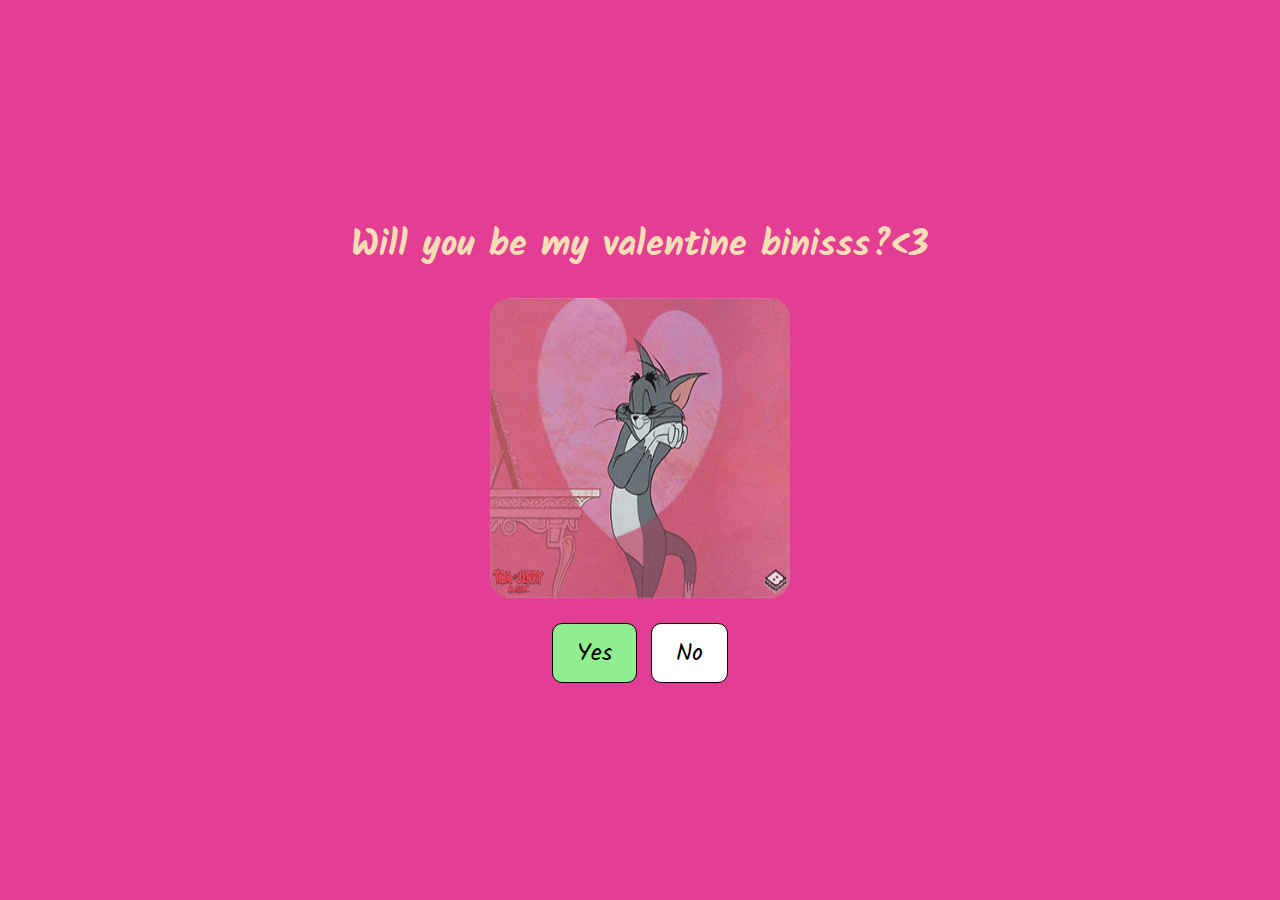
<file: index.html>
<!DOCTYPE html>
<html lang="en">
<head>
    <meta charset="UTF-8">
    <meta name="viewport" content="width=device-width, initial-scale=1.0">
    <title><3??</title>
    <link rel="preconnect" href="https://fonts.googleapis.com">
    <link rel="preconnect" href="https://fonts.gstatic.com" crossorigin>
    <link href="https://fonts.googleapis.com/css2?family=Kalam&display=swap" rel="stylesheet">
    <link rel="icon" type="image/x-icon" href="Heart_corazón.svg.png">
    <link rel="stylesheet" href="style.css">
</head>
<body>
    <h1 class="question">Will you be my valentine binisss?<3</h1>
    <img src="heart.gif" alt="" width="300px" height="300px" class="giffy">
    <div class="buttons">
        <button class="button yes" onclick="yes()">Yes</button>
        <button class="button no" onclick="no()">No</button>
    </div>
    <h1 class="text">I love you bahuuu</h1>
    <script src="script.js"></script>
</body>
</html>
</file>
<file: style.css>
* {
    margin: 0;
    padding: 0;
    box-sizing: border-box;
    font-size: 1.5rem;
    font-family: 'Kalam', cursive;
    color: wheat;
}
body {
    position: relative;
    height: 100vh;
    width: 100%;
    display: flex;
    align-items: center;
    justify-content: center;
    flex-direction: column;
    gap: 1rem;
    overflow: hidden;
    background-color: rgba(227, 61, 148);
}
button {
    font-size: 1rem;
    padding: .4rem 1rem;
    border: 1px solid #000000;
    border-radius: 10px;
    color: #000000;
}

.yes {
    background-color: lightgreen;
    
}
.yes:hover {
    background-color: rgba(0,200,0,1);
    
}
.no {
    background-color: white;
}
.no:hover {
    background-color: rgba(200,0,0,1);
}
.giffy {
    border-radius: 20px;
}
.heart {
position: absolute;
animation: heartAnimation 5.5s ease-out forwards;
}
.question {
text-align: center;
}
.text {
display: none;

}
.heart1 {
animation-name: heartAnimation1;
}
.heart2 {
animation-name: heartAnimation2;
}
.heart3 {
animation-name: heartAnimation3;
}
@keyframes heartAnimation1 {
0% {
    opacity: 1;
    transform: translateY(-25%);
}
100% {
    opacity: 0;
    transform: translateY(100px);
}
}
@keyframes heartAnimation2 {
0% {
    opacity: 1;
    transform: translateY(-25%) rotate(0deg);
}
100% {
    opacity: 0;
    transform: translateY(100px) rotate(360deg);
}
}
@keyframes heartAnimation3 {
0% {
    opacity: 1;
    transform: translateY(0) scale(1);
}
100% {
    opacity: 0;
    transform: translateY(100px) scale(0);
}
}
</file>
